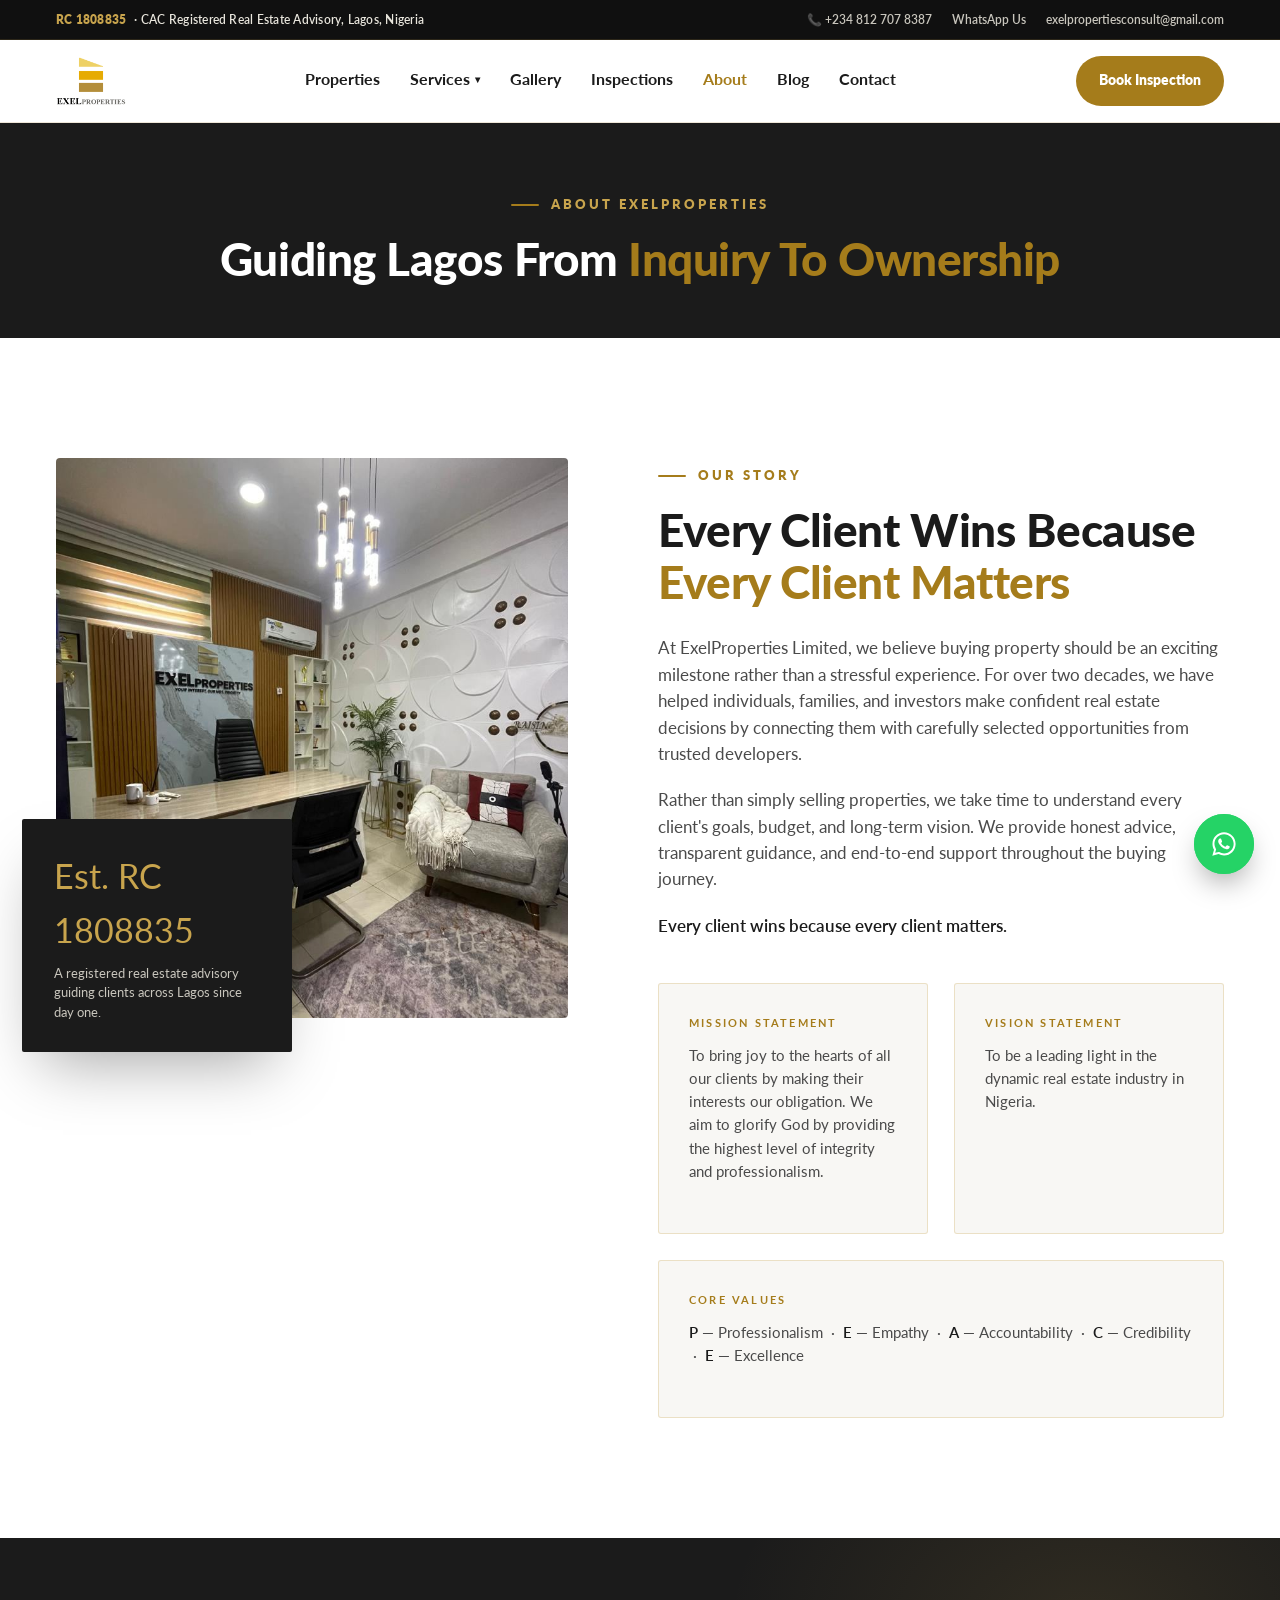
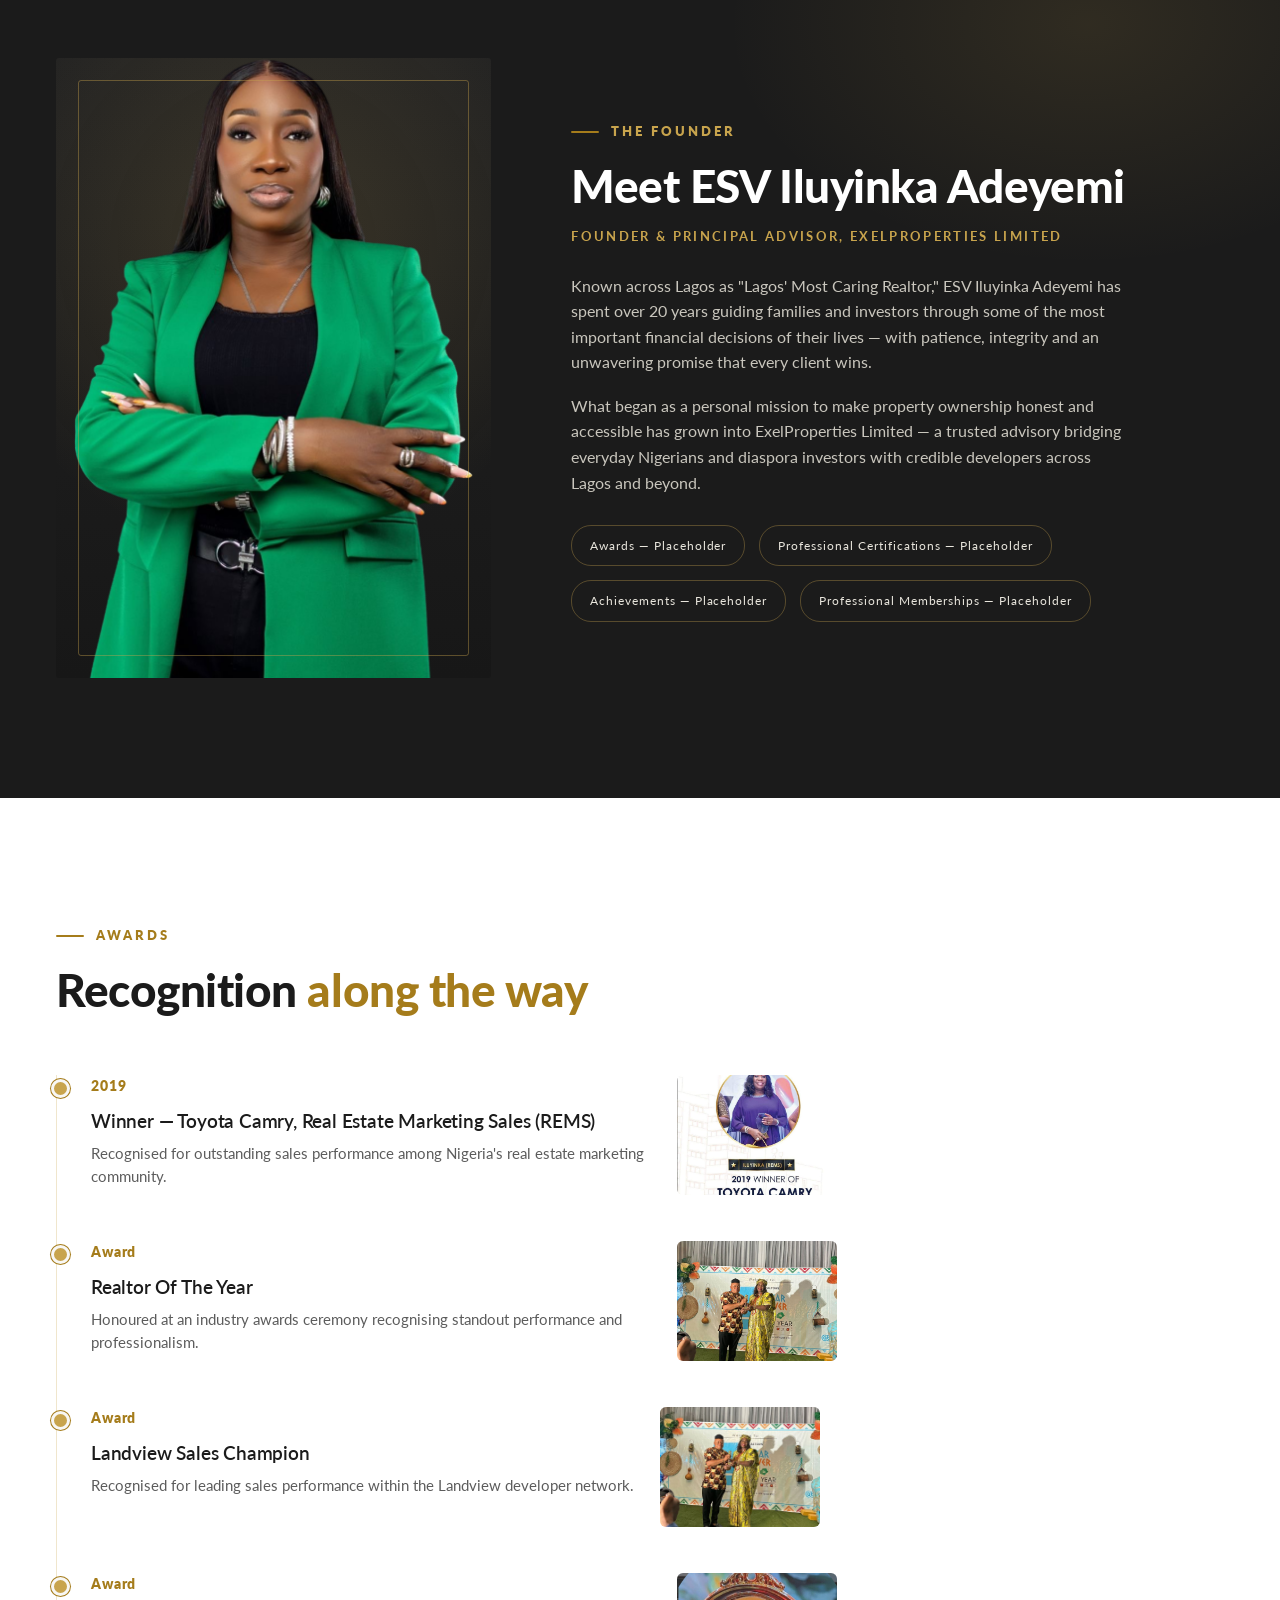
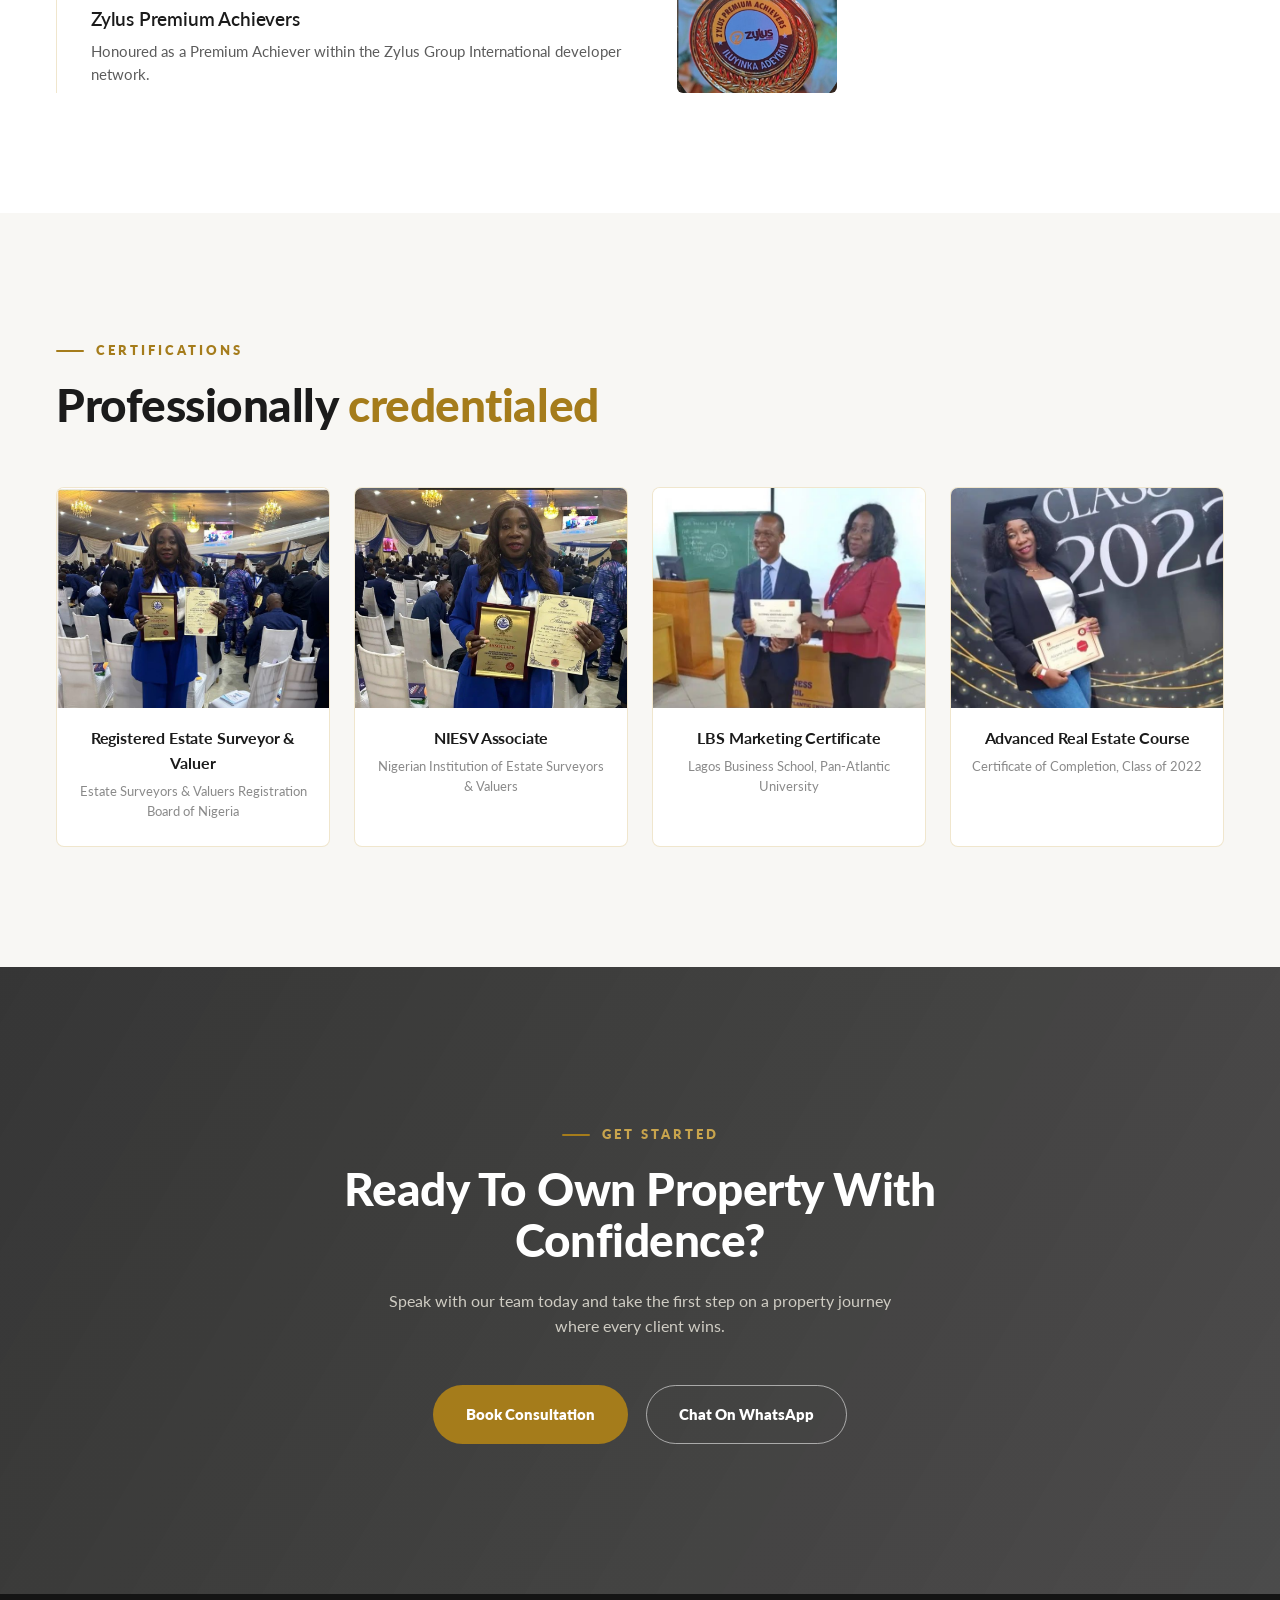
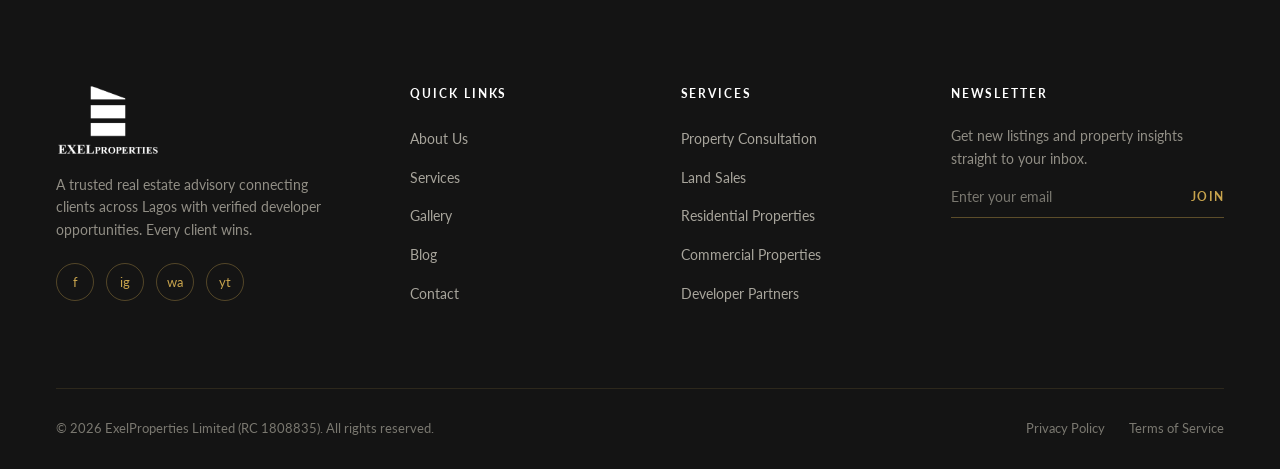
<file: about.html>
<!DOCTYPE html>
<html lang="en">
<head>
<meta charset="UTF-8">
<meta name="viewport" content="width=device-width, initial-scale=1.0">
<title>About Us | ExelProperties Limited</title>
<meta name="description" content="Meet ExelProperties Limited — Lagos' Most Caring Realtor. Our story, our founder, our awards and certifications.">
<link rel="icon" type="image/png" href="assets/favicon-square.png">
<link rel="preconnect" href="https://fonts.googleapis.com">
<link rel="preconnect" href="https://fonts.gstatic.com" crossorigin>
<link href="https://fonts.googleapis.com/css2?family=Lato:ital,wght@0,100;0,300;0,400;0,700;0,800;0,900;1,300&display=swap" rel="stylesheet">
<link rel="stylesheet" href="assets/styles.css">
<style>
.page-hero{background:var(--charcoal); padding:64px 0 54px; text-align:center;}
.page-hero .eyebrow{justify-content:center; color:var(--gold);}
.page-hero h1{color:#fff;}
</style>
</head>
<body>

<!-- ============ TOPBAR ============ -->
<div class="topbar">
  <div class="wrap topbar-inner">
    <div class="topbar-left"><span class="rc-badge">RC 1808835</span> <span class="long">· CAC Registered Real Estate Advisory, Lagos, Nigeria</span></div>
    <div class="topbar-right">
      <a href="tel:+2348127078387">📞 +234 812 707 8387</a>
      <a href="https://wa.me/2349025315384" target="_blank" rel="noopener">WhatsApp Us</a>
      <a href="mailto:exelpropertiesconsult@gmail.com">exelpropertiesconsult@gmail.com</a>
    </div>
  </div>
</div>

<!-- ============ NAV ============ -->
<header id="siteHeader">
  <div class="wrap">
    <nav>
      <a href="index.html" class="logo"><img class="logo-img" src="assets/logo-trim.png" alt="ExelProperties Limited"></a>
      <ul class="nav-links">
        <li><a href="index.html#properties">Properties</a></li>
        <li class="nav-item">
          <a href="index.html#services">Services <span class="chev">▾</span></a>
          <div class="dropdown">
            <a href="index.html#services">Property Consultation</a>
            <a href="index.html#services">Land Sales</a>
            <a href="index.html#services">Residential Properties</a>
            <a href="index.html#services">Commercial Properties</a>
            <a href="index.html#services">Property Investment</a>
            <a href="index.html#services">Documentation Assistance</a>
          </div>
        </li>
        <li><a href="index.html#gallery">Gallery</a></li>
        <li><a href="contact.html#book">Inspections</a></li>
        <li><a href="about.html" style="color:var(--gold-dark);">About</a></li>
        <li><a href="index.html#blog">Blog</a></li>
        <li><a href="contact.html">Contact</a></li>
      </ul>
      <div class="nav-cta">
        <a href="contact.html#book" class="btn btn-gold">Book Inspection</a>
        <button class="burger" id="burgerBtn" aria-label="Open menu"><span></span><span></span><span></span></button>
      </div>
    </nav>
  </div>
</header>

<div class="drawer" id="drawer">
  <button class="drawer-close" id="drawerClose" aria-label="Close menu">&times;</button>
  <a href="index.html#properties">Properties</a>
  <a href="index.html#services">Services</a>
  <a href="index.html#gallery">Gallery</a>
  <a href="contact.html#book">Inspections</a>
  <a href="about.html">About</a>
  <a href="index.html#blog">Blog</a>
  <a href="contact.html">Contact</a>
</div>

<!-- ============ PAGE HERO ============ -->
<section class="page-hero">
  <div class="wrap">
    <div class="eyebrow">About ExelProperties</div>
    <h1 class="h-section">Guiding Lagos From <span class="gold-word">Inquiry To Ownership</span></h1>
  </div>
</section>

<!-- ============ ABOUT ============ -->
<section class="about pad" id="about">
  <div class="wrap">
    <div class="about-grid">
      <div class="about-media reveal">
        <img src="assets/office/office-1.jpg" alt="Inside the ExelProperties office">
        <div class="float-card">
          <div class="num">Est. RC 1808835</div>
          <p>A registered real estate advisory guiding clients across Lagos since day one.</p>
        </div>
      </div>
      <div class="about-copy reveal">
        <div class="eyebrow">Our Story</div>
        <h2 class="h-section" style="margin-bottom:28px;">Every Client Wins Because<br><span class="gold-word">Every Client Matters</span></h2>
        <p>At ExelProperties Limited, we believe buying property should be an exciting milestone rather than a stressful experience. For over two decades, we have helped individuals, families, and investors make confident real estate decisions by connecting them with carefully selected opportunities from trusted developers.</p>
        <p>Rather than simply selling properties, we take time to understand every client's goals, budget, and long-term vision. We provide honest advice, transparent guidance, and end-to-end support throughout the buying journey.</p>
        <p><strong>Every client wins because every client matters.</strong></p>
        <div class="mv-grid">
          <div class="mv-card"><h4>Mission Statement</h4><p>To bring joy to the hearts of all our clients by making their interests our obligation. We aim to glorify God by providing the highest level of integrity and professionalism.</p></div>
          <div class="mv-card"><h4>Vision Statement</h4><p>To be a leading light in the dynamic real estate industry in Nigeria.</p></div>
          <div class="mv-card" style="grid-column:1/3;">
            <h4>Core Values</h4>
            <p><strong>P</strong> — Professionalism &nbsp;·&nbsp; <strong>E</strong> — Empathy &nbsp;·&nbsp; <strong>A</strong> — Accountability &nbsp;·&nbsp; <strong>C</strong> — Credibility &nbsp;·&nbsp; <strong>E</strong> — Excellence</p>
          </div>
        </div>
      </div>
    </div>
  </div>
</section>

<!-- ============ FOUNDER ============ -->
<section class="founder pad" id="founder">
  <div class="wrap">
    <div class="founder-grid">
      <div class="founder-media reveal">
        <img src="assets/founder-trim.png" alt="Portrait of ESV Iluyinka Adeyemi, Founder of ExelProperties">
        <div class="ring"></div>
      </div>
      <div class="reveal">
        <div class="eyebrow" style="color:var(--gold);">The Founder</div>
        <h2 class="h-section">Meet ESV Iluyinka Adeyemi</h2>
        <div class="role">Founder &amp; Principal Advisor, ExelProperties Limited</div>
        <p>Known across Lagos as "Lagos' Most Caring Realtor," ESV Iluyinka Adeyemi has spent over 20 years guiding families and investors through some of the most important financial decisions of their lives — with patience, integrity and an unwavering promise that every client wins.</p>
        <p>What began as a personal mission to make property ownership honest and accessible has grown into ExelProperties Limited — a trusted advisory bridging everyday Nigerians and diaspora investors with credible developers across Lagos and beyond.</p>
        <div class="founder-badges">
          <span class="badge">Awards — Placeholder</span>
          <span class="badge">Professional Certifications — Placeholder</span>
          <span class="badge">Achievements — Placeholder</span>
          <span class="badge">Professional Memberships — Placeholder</span>
        </div>
      </div>
    </div>
  </div>
</section>

<!-- ============ AWARDS ============ -->
<section class="awards pad" id="awards">
  <div class="wrap">
    <div class="eyebrow reveal">Awards</div>
    <h2 class="h-section reveal">Recognition <span class="gold-word">along the way</span></h2>
    <div class="aw-line reveal">
      <div class="aw-item">
        <div><div class="ay">2019</div><h4>Winner — Toyota Camry, Real Estate Marketing Sales (REMS)</h4><p>Recognised for outstanding sales performance among Nigeria's real estate marketing community.</p></div>
        <div class="aw-thumb"><img src="assets/awards/award-toyota-camry.jpg" alt="2019 Winner of Toyota Camry award"></div>
      </div>
      <div class="aw-item">
        <div><div class="ay">Award</div><h4>Realtor Of The Year</h4><p>Honoured at an industry awards ceremony recognising standout performance and professionalism.</p></div>
        <div class="aw-thumb"><img src="assets/awards/award-realtor-of-year.jpg" alt="Realtor of the Year award ceremony"></div>
      </div>
      <div class="aw-item">
        <div><div class="ay">Award</div><h4>Landview Sales Champion</h4><p>Recognised for leading sales performance within the Landview developer network.</p></div>
        <div class="aw-thumb"><img src="assets/awards/award-landview-champion.jpg" alt="Landview Sales Champion award"></div>
      </div>
      <div class="aw-item">
        <div><div class="ay">Award</div><h4>Zylus Premium Achievers</h4><p>Honoured as a Premium Achiever within the Zylus Group International developer network.</p></div>
        <div class="aw-thumb"><img src="assets/awards/zylus-medal.jpg" alt="Zylus Premium Achievers medal"></div>
      </div>
    </div>
  </div>
</section>

<!-- ============ CERTIFICATIONS ============ -->
<section class="certs pad" id="certs">
  <div class="wrap">
    <div class="eyebrow reveal">Certifications</div>
    <h2 class="h-section reveal">Professionally <span class="gold-word">credentialed</span></h2>
    <div class="cert-grid reveal">
      <div class="cert-card cert-photo"><img src="assets/certs/niesv-certificate-full.jpg" alt="Estate Surveyors and Valuers Registration Board of Nigeria certificate"><h4>Registered Estate Surveyor &amp; Valuer</h4><p>Estate Surveyors &amp; Valuers Registration Board of Nigeria</p></div>
      <div class="cert-card cert-photo"><img src="assets/certs/niesv-associate.jpg" alt="NIESV Associate certificate and plaque"><h4>NIESV Associate</h4><p>Nigerian Institution of Estate Surveyors &amp; Valuers</p></div>
      <div class="cert-card cert-photo"><img src="assets/certs/lbs-marketing-cert.jpg" alt="LBS Marketing Certificate"><h4>LBS Marketing Certificate</h4><p>Lagos Business School, Pan-Atlantic University</p></div>
      <div class="cert-card cert-photo"><img src="assets/certs/advanced-re-course-cert.jpg" alt="Advanced Real Estate Course Certificate 2022"><h4>Advanced Real Estate Course</h4><p>Certificate of Completion, Class of 2022</p></div>
    </div>
  </div>
</section>

<!-- ============ FINAL CTA ============ -->
<section class="finalcta">
  <div class="wrap">
    <div class="eyebrow">Get Started</div>
    <h2 class="h-section">Ready To Own Property With Confidence?</h2>
    <p>Speak with our team today and take the first step on a property journey where every client wins.</p>
    <div class="cta-actions">
      <a href="contact.html#book" class="btn btn-gold">Book Consultation</a>
      <a href="https://wa.me/2349025315384" target="_blank" rel="noopener" class="btn btn-outline">Chat On WhatsApp</a>
    </div>
  </div>
</section>

<!-- ============ FOOTER ============ -->
<footer>
  <div class="wrap">
    <div class="f-top">
      <div class="f-brand">
        <div class="logo" style="margin-bottom:18px;"><img class="logo-img" src="assets/logo-white-trim.png" alt="ExelProperties Limited" style="height:72px;"></div>
        <p>A trusted real estate advisory connecting clients across Lagos with verified developer opportunities. Every client wins.</p>
        <div class="f-social">
          <a href="#" aria-label="Facebook">f</a>
          <a href="#" aria-label="Instagram">ig</a>
          <a href="https://wa.me/2349025315384" aria-label="WhatsApp">wa</a>
          <a href="https://www.youtube.com/@askrealtoriluyinka" aria-label="YouTube">yt</a>
        </div>
      </div>
      <div>
        <h5>Quick Links</h5>
        <ul>
          <li><a href="about.html">About Us</a></li>
          <li><a href="index.html#services">Services</a></li>
          <li><a href="index.html#gallery">Gallery</a></li>
          <li><a href="index.html#blog">Blog</a></li>
          <li><a href="contact.html">Contact</a></li>
        </ul>
      </div>
      <div>
        <h5>Services</h5>
        <ul>
          <li><a href="index.html#services">Property Consultation</a></li>
          <li><a href="index.html#services">Land Sales</a></li>
          <li><a href="index.html#services">Residential Properties</a></li>
          <li><a href="index.html#services">Commercial Properties</a></li>
          <li><a href="index.html#partners">Developer Partners</a></li>
        </ul>
      </div>
      <div class="f-news">
        <h5>Newsletter</h5>
        <p>Get new listings and property insights straight to your inbox.</p>
        <form class="news-form" onsubmit="event.preventDefault(); this.querySelector('input').value='Subscribed ✓';">
          <input type="email" placeholder="Enter your email" required>
          <button type="submit">Join</button>
        </form>
      </div>
    </div>
    <div class="f-bottom">
      <div>© 2026 ExelProperties Limited (RC 1808835). All rights reserved.</div>
      <div class="legal"><a href="#">Privacy Policy</a><a href="#">Terms of Service</a></div>
    </div>
  </div>
</footer>

<a href="https://wa.me/2349025315384" target="_blank" rel="noopener" class="wa-fab" aria-label="Chat on WhatsApp">
  <svg width="28" height="28" viewBox="0 0 24 24" fill="currentColor"><path d="M12.04 2C6.58 2 2.13 6.45 2.13 11.91c0 1.75.46 3.45 1.32 4.95L2 22l5.29-1.39a9.9 9.9 0 0 0 4.75 1.21h.01c5.46 0 9.9-4.45 9.9-9.91C21.96 6.45 17.5 2 12.04 2zm0 18.1a8.2 8.2 0 0 1-4.18-1.15l-.3-.18-3.14.82.84-3.06-.19-.31a8.2 8.2 0 0 1-1.26-4.4c0-4.55 3.7-8.24 8.24-8.24 4.55 0 8.24 3.7 8.24 8.24 0 4.55-3.7 8.28-8.25 8.28zm4.52-6.17c-.25-.12-1.47-.72-1.7-.81-.23-.08-.39-.12-.56.13-.16.24-.64.8-.79.97-.14.16-.29.18-.54.06-.25-.12-1.04-.38-1.99-1.22-.73-.65-1.23-1.46-1.37-1.7-.14-.25-.02-.38.11-.5.11-.11.25-.29.37-.43.12-.15.16-.25.24-.41.08-.16.04-.31-.02-.43-.06-.12-.56-1.34-.76-1.84-.2-.48-.41-.42-.56-.42-.14-.01-.31-.01-.47-.01-.16 0-.43.06-.65.31-.23.24-.85.83-.85 2.03s.87 2.35.99 2.51c.12.16 1.7 2.6 4.13 3.64.58.25 1.03.4 1.38.51.58.18 1.11.16 1.53.1.47-.07 1.47-.6 1.67-1.18.21-.58.21-1.07.14-1.18-.06-.11-.22-.17-.47-.29z"/></svg>
</a>

<script>
// Mobile drawer
const drawer = document.getElementById('drawer');
document.getElementById('burgerBtn').addEventListener('click', () => drawer.classList.add('open'));
document.getElementById('drawerClose').addEventListener('click', () => drawer.classList.remove('open'));
drawer.querySelectorAll('a').forEach(a => a.addEventListener('click', () => drawer.classList.remove('open')));

// Reveal on scroll
const revealEls = document.querySelectorAll('.reveal');
const io = new IntersectionObserver((entries) => {
  entries.forEach(e => { if(e.isIntersecting){ e.target.classList.add('in'); io.unobserve(e.target); } });
}, {threshold:.15});
revealEls.forEach(el => io.observe(el));
</script>
</body>
</html>
</file>
<file: assets/styles.css>
/* ============ TOKENS ============ */
:root{
  --gold:#C8A44D;
  --gold-dark:#A57C1B;
  --charcoal:#1B1B1B;
  --ash:#2A2A2A;
  --white:#FFFFFF;
  --cream:#F8F7F4;
  --gold-10: rgba(200,164,77,.10);
  --gold-25: rgba(200,164,77,.25);
  --gold-45: rgba(200,164,77,.45);
  --line: rgba(200,164,77,.28);
  --ease: cubic-bezier(.22,.68,.14,1);
  --maxw: 1280px;
}
*{box-sizing:border-box; margin:0; padding:0;}
html{scroll-behavior:smooth;}
body{
  font-family:'Lato', sans-serif;
  background:var(--cream);
  color:var(--charcoal);
  line-height:1.6;
  overflow-x:hidden;
  -webkit-font-smoothing:antialiased;
}
@media (prefers-reduced-motion: reduce){
  *{animation-duration:.01ms !important; animation-iteration-count:1 !important; transition-duration:.01ms !important; scroll-behavior:auto !important;}
}
img{max-width:100%; display:block;}
a{color:inherit; text-decoration:none;}
button{font-family:inherit; cursor:pointer;}
:focus-visible{outline:2px solid var(--gold); outline-offset:3px;}
.wrap{max-width:var(--maxw); margin:0 auto; padding:0 56px;}
@media (max-width:720px){.wrap{padding:0 26px;}}

.eyebrow{
  display:inline-flex; align-items:center; gap:12px;
  font-size:12.5px; letter-spacing:.24em; text-transform:uppercase;
  color:var(--gold-dark); font-weight:800; margin-bottom:18px;
}
.eyebrow::before{content:''; width:28px; height:2px; background:var(--gold-dark); border-radius:2px;}

h1,h2,h3,h4{font-family:'Lato',sans-serif; font-weight:800; letter-spacing:-.01em; color:var(--charcoal);}
.h-display{font-size:clamp(38px,6vw,72px); font-weight:900; line-height:1.05; letter-spacing:-.02em;}
.h-section{font-size:clamp(28px,3.6vw,46px); font-weight:900; line-height:1.12;}
.h-sub{font-size:clamp(20px,2.2vw,26px); font-weight:700;}
.lede{font-size:17px; font-weight:400; color:#4a4a4a; max-width:640px;}
.gold-word{color:var(--gold-dark); font-weight:900; font-style:normal;}

.btn{
  display:inline-flex; align-items:center; gap:10px;
  padding:17px 32px; font-size:14.5px; letter-spacing:0; text-transform:none; font-weight:800;
  border-radius:50px; transition:all .35s var(--ease); border:1px solid transparent; white-space:nowrap;
}
.btn-gold{background:var(--gold-dark); color:#fff;}
.btn-gold:hover{transform:translateY(-2px); box-shadow:0 16px 34px -12px rgba(165,124,27,.55); background:#8f6a17;}
.btn-outline{border-color:rgba(255,255,255,.55); color:var(--white);}
.btn-outline:hover{background:rgba(255,255,255,.12); border-color:#fff;}
.btn-outline-dark{border-color:rgba(27,27,27,.28); color:var(--charcoal);}
.btn-outline-dark:hover{background:var(--charcoal); color:var(--white); border-color:var(--charcoal);}
.btn-ghost{color:var(--gold-dark); letter-spacing:0; font-size:13.5px; font-weight:800; text-transform:none; display:inline-flex; align-items:center; gap:8px;}
.btn-ghost .ar{transition:transform .4s var(--ease);}
.btn-ghost:hover .ar{transform:translateX(6px);}

section{position:relative;}
.pad{padding:120px 0;}
@media (max-width:720px){.pad{padding:76px 0;}}

/* ============ TOPBAR ============ */
.topbar{background:#101010; color:#c9c6bd; font-size:12px; padding:10px 0; border-bottom:1px solid rgba(200,164,77,.16);}
.topbar-inner{display:flex; justify-content:space-between; align-items:center; gap:18px; flex-wrap:wrap;}
.topbar-left{display:flex; align-items:center; gap:8px; font-weight:600; letter-spacing:.02em; color:#e9e6dd;}
.topbar-left .rc-badge{color:var(--gold); font-weight:800;}
.topbar-right{display:flex; gap:20px; flex-wrap:wrap;}
.topbar-right a{display:inline-flex; align-items:center; gap:7px; color:#c9c6bd; font-weight:600; transition:color .3s;}
.topbar-right a:hover{color:var(--gold);}
@media (max-width:860px){.topbar-left span.long{display:none;}}
@media (max-width:640px){.topbar{display:none;}}

/* ============ NAV ============ */
header{
  position:sticky; top:0; z-index:1000; background:var(--white);
  padding:16px 0; border-bottom:1px solid #eee6d8; box-shadow:0 4px 24px -20px rgba(0,0,0,.15);
}
nav{display:flex; align-items:center; justify-content:space-between;}
.logo{display:flex; align-items:center; gap:14px; font-size:19px; letter-spacing:.02em; color:var(--charcoal); font-weight:800;}
.logo img.logo-img{height:48px; width:auto; display:block;}
.logo small{display:block; font-size:9.5px; letter-spacing:.24em; color:#8a8a8a; font-weight:700; margin-top:4px;}
.nav-links{display:flex; align-items:center; gap:30px; list-style:none;}
.nav-links a{font-size:15.5px; color:var(--charcoal); font-weight:700; position:relative; padding-bottom:4px; display:flex; align-items:center; gap:5px;}
.nav-links a:hover{color:var(--gold-dark);}
.nav-item{position:relative;}
.nav-item .chev{font-size:10px; transition:transform .3s;}
.nav-item:hover .chev{transform:rotate(180deg);}
.dropdown{position:absolute; top:100%; left:0; margin-top:14px; background:#fff; border:1px solid #eee6d8; border-radius:10px; box-shadow:0 24px 48px -20px rgba(27,27,27,.25); padding:10px; min-width:240px; opacity:0; visibility:hidden; transform:translateY(8px); transition:all .3s var(--ease);}
.nav-item:hover .dropdown{opacity:1; visibility:visible; transform:translateY(0);}
.dropdown a{display:block; padding:11px 14px; font-size:14px; font-weight:600; color:var(--charcoal); border-radius:6px; text-transform:none; letter-spacing:0;}
.dropdown a:hover{background:var(--cream); color:var(--gold-dark);}
.nav-cta{display:flex; align-items:center; gap:14px;}
.nav-cta .btn{padding:13px 22px; font-size:13.5px;}
.nav-call{display:flex; align-items:center; gap:8px; color:var(--charcoal); font-size:13px; font-weight:700;}
.nav-call .ic{width:34px; height:34px; border:1px solid var(--line); border-radius:50%; display:flex; align-items:center; justify-content:center; color:var(--gold-dark); font-size:14px; flex-shrink:0;}
.burger{display:none; flex-direction:column; gap:5px; background:none; border:0;}
.burger span{width:24px; height:1px; background:var(--charcoal);}
@media (max-width:980px){
  .nav-links{display:none;}
  .nav-cta .btn-outline, .nav-call span:not(.ic){display:none;}
  .burger{display:flex;}
}

/* Mobile drawer */
.drawer{position:fixed; inset:0; background:var(--charcoal); z-index:1200; display:flex; flex-direction:column;
  padding:100px 36px 40px; transform:translateX(100%); transition:transform .5s var(--ease); }
.drawer.open{transform:translateX(0);}
.drawer a{font-size:22px; color:#fff; padding:16px 0; border-bottom:1px solid rgba(255,255,255,.08); font-weight:400;}
.drawer-close{position:absolute; top:30px; right:30px; background:none; border:0; color:#fff; font-size:28px;}

/* ============ HERO ============ */
.hero{
  min-height:92svh; display:flex; align-items:flex-end;
  background:
    linear-gradient(180deg, rgba(15,15,15,.6) 0%, rgba(15,15,15,.68) 40%, rgba(10,10,10,.96) 100%),
    url('https://images.unsplash.com/photo-1613977257363-707ba9348227?q=80&w=2400&auto=format&fit=crop') center/cover;
  color:#fff; padding-bottom:0;
}
.hero-inner{width:100%; padding-top:70px; padding-bottom:64px;}
.trust-strip{background:#101010; border-top:1px solid rgba(200,164,77,.14); border-bottom:1px solid rgba(200,164,77,.14); padding:16px 0;}
.trust-strip .wrap{display:flex; flex-wrap:wrap; gap:24px 40px; justify-content:center;}
.trust-strip .ts-item{display:flex; align-items:center; gap:9px; color:#d9d6cc; font-size:12.5px; letter-spacing:.04em; font-weight:600;}
.trust-strip .ts-item .ck{color:var(--gold); font-weight:900;}
.hero-tag{display:flex; align-items:center; gap:14px; margin-bottom:28px; opacity:.92;}
.hero-tag img{width:52px; height:52px; border-radius:50%; object-fit:cover; border:1px solid var(--gold);}
.hero-tag .t1{font-size:11px; letter-spacing:.22em; text-transform:uppercase; color:var(--gold);}
.hero-tag .t2{font-size:14px; font-weight:400; color:#e9e6dd;}
.hero h1{color:#fff; max-width:1000px;}
.hero h1 em{font-style:normal; color:var(--gold); font-weight:900;}
.hero .lede{color:#d9d6cc; margin-top:26px; max-width:680px; font-size:18px;}
@media (max-width:640px){.hero .lede{font-size:15px; line-height:1.6;}}
.hero-actions{display:flex; flex-wrap:wrap; gap:16px; margin-top:44px;}
.hero-actions .btn-text{display:inline-flex; align-items:center; gap:10px; color:#f1efe9; font-size:13px; letter-spacing:.1em; text-transform:uppercase; font-weight:700;}
.play-dot{width:38px; height:38px; border-radius:50%; border:1px solid rgba(255,255,255,.55); display:flex; align-items:center; justify-content:center;}
.play-dot::before{content:''; border-left:7px solid #fff; border-top:5px solid transparent; border-bottom:5px solid transparent; margin-left:2px;}

.stat-strip{background:var(--charcoal); border-top:1px solid rgba(200,164,77,.18);}
.stat-grid{display:grid; grid-template-columns:repeat(4,1fr); }
.stat{padding:44px 30px; text-align:center; border-left:1px solid rgba(255,255,255,.08);}
.stat:first-child{border-left:none;}
.stat .num{font-size:clamp(30px,3.4vw,46px); font-weight:400; color:var(--gold); font-variant-numeric:tabular-nums;}
.stat .lbl{font-size:11.5px; letter-spacing:.2em; text-transform:uppercase; color:#c9c6bd; margin-top:8px;}
@media (max-width:720px){.stat-grid{grid-template-columns:repeat(2,1fr);} .stat:nth-child(3){border-left:none;}}

/* ============ HOW IT WORKS ============ */
.howworks{background:var(--cream);}
.hw-grid{display:grid; grid-template-columns:repeat(4,1fr); gap:26px; margin-top:50px;}
.hw-card{background:#fff; border-radius:12px; overflow:hidden; box-shadow:0 20px 44px -30px rgba(27,27,27,.2); transition:transform .35s var(--ease), box-shadow .35s;}
.hw-card:hover{transform:translateY(-6px); box-shadow:0 28px 54px -28px rgba(27,27,27,.3);}
.hw-media{position:relative; height:180px; overflow:hidden;}
.hw-media img{width:100%; height:100%; object-fit:cover;}
.hw-num{position:absolute; top:14px; left:14px; width:34px; height:34px; border-radius:50%; background:var(--gold-dark); color:#fff; font-weight:900; font-size:15px; display:flex; align-items:center; justify-content:center; z-index:2; box-shadow:0 6px 14px -4px rgba(0,0,0,.35);}
.hw-card h4{font-size:18px; font-weight:800; margin:20px 22px 8px;}
.hw-card p{font-size:14px; color:#5c5c5c; font-weight:400; margin:0 22px 22px; line-height:1.55;}
@media (max-width:940px){.hw-grid{grid-template-columns:1fr 1fr;}}
@media (max-width:560px){.hw-grid{grid-template-columns:1fr;}}


/* ============ ABOUT ============ */
.about{background:var(--white);}
.about-grid{display:grid; grid-template-columns:.95fr 1.05fr; gap:90px; align-items:start;}
.about-media{position:relative;}
.about-media img{width:100%; border-radius:4px; height:560px; object-fit:cover;}
.about-media .float-card{
  position:absolute; bottom:-34px; left:-34px; background:var(--charcoal); color:#fff;
  padding:30px 32px; max-width:270px; border-radius:2px; box-shadow:0 30px 60px -20px rgba(0,0,0,.35);
}
.about-media .float-card .num{color:var(--gold); font-size:34px; font-weight:400;}
.about-media .float-card p{font-size:13px; color:#c9c6bd; margin-top:6px; line-height:1.5;}
.about-copy p{color:#4a4a4a; font-size:16.5px; margin-bottom:20px; font-weight:400;}
.about-copy p strong{color:var(--charcoal); font-weight:600;}
.mv-grid{display:grid; grid-template-columns:1fr 1fr; gap:26px; margin-top:44px;}
.mv-card{padding:30px; border:1px solid var(--line); border-radius:3px; background:var(--cream);}
.mv-card h4{font-size:11px; letter-spacing:.2em; text-transform:uppercase; color:var(--gold-dark); font-weight:700; margin-bottom:12px;}
.mv-card p{font-size:14.5px; color:#4a4a4a; font-weight:400;}
@media (max-width:940px){.about-grid{grid-template-columns:1fr; gap:60px;} .about-media .float-card{position:static; margin-top:-1px; max-width:none;} .mv-grid{grid-template-columns:1fr;}}

/* ============ FOUNDER ============ */
.founder{background:var(--charcoal); color:#fff; position:relative; overflow:hidden;}
.founder::before{content:''; position:absolute; inset:0; background:
  radial-gradient(600px 400px at 85% 10%, rgba(200,164,77,.12), transparent 60%);}
.founder-grid{display:grid; grid-template-columns:.8fr 1.2fr; gap:80px; align-items:center; position:relative;}
.founder-media{position:relative; border-radius:3px; overflow:hidden;
  background:
    radial-gradient(480px 480px at 50% 30%, rgba(200,164,77,.16), transparent 65%),
    linear-gradient(180deg, #232323, #171717);
}
.founder-media img{width:100%; height:620px; object-fit:contain; object-position:bottom center; display:block; position:relative; z-index:1;}
.founder-media .ring{position:absolute; inset:22px; border:1px solid rgba(200,164,77,.4); border-radius:3px; pointer-events:none; z-index:2;}
.founder h2{color:#fff;}
.founder .role{color:var(--gold); font-size:13px; letter-spacing:.18em; text-transform:uppercase; margin:14px 0 26px; font-weight:700;}
.founder p{color:#c9c6bd; font-size:16px; font-weight:400; margin-bottom:18px; max-width:560px;}
.founder-badges{display:flex; flex-wrap:wrap; gap:14px; margin-top:30px;}
.badge{border:1px solid rgba(200,164,77,.35); padding:10px 18px; border-radius:20px; font-size:12px; letter-spacing:.08em; color:#e9e6dd;}
@media (max-width:940px){.founder-grid{grid-template-columns:1fr; gap:44px;} .founder-media img{height:440px;}}

.timeline{margin-top:64px;}
.tl-row{display:flex; gap:30px; padding:26px 0; border-top:1px solid rgba(200,164,77,.2);}
.tl-row:last-child{border-bottom:1px solid rgba(200,164,77,.2);}
.tl-year{width:110px; flex-shrink:0; color:var(--gold); font-size:20px; font-weight:400;}
.tl-body h5{font-size:16px; font-weight:600; margin-bottom:6px; color:#fff;}
.tl-body p{font-size:14.5px; color:#b8b5ab; font-weight:400; max-width:520px; margin:0;}
@media (max-width:600px){.tl-row{flex-direction:column; gap:8px;}}

/* ============ SERVICES ============ */
.services{background:var(--cream);}
.section-head{display:flex; justify-content:space-between; align-items:flex-end; gap:40px; margin-bottom:60px;}
.svc-grid{display:grid; grid-template-columns:repeat(4,1fr); gap:24px;}
.svc-card2{background:#fff; border-radius:12px; overflow:hidden; box-shadow:0 20px 44px -30px rgba(27,27,27,.2); transition:transform .35s var(--ease), box-shadow .35s;}
.svc-card2:hover{transform:translateY(-6px); box-shadow:0 28px 54px -28px rgba(27,27,27,.3);}
.svc-media{position:relative; height:160px; overflow:hidden;}
.svc-media img{width:100%; height:100%; object-fit:cover; transition:transform .8s var(--ease);}
.svc-card2:hover .svc-media img{transform:scale(1.08);}
.svc-num{position:absolute; top:14px; left:14px; width:32px; height:32px; border-radius:50%; background:var(--gold-dark); color:#fff; font-weight:900; font-size:14px; display:flex; align-items:center; justify-content:center; z-index:2; box-shadow:0 6px 14px -4px rgba(0,0,0,.35);}
.svc-card2 h4{font-size:16.5px; font-weight:800; margin:18px 18px 6px;}
.svc-card2 p{font-size:13.5px; color:#5c5c5c; font-weight:400; margin:0 18px 20px; line-height:1.5;}
@media (max-width:1180px){.svc-grid{grid-template-columns:repeat(2,1fr);}}
@media (max-width:560px){.svc-grid{grid-template-columns:1fr;}}

/* ============ PARTNERS ============ */
.partners{background:var(--cream); overflow:hidden;}
.partner-track-wrap{overflow-x:auto; -webkit-overflow-scrolling:touch; scrollbar-width:none; -ms-overflow-style:none; margin-top:50px; -webkit-mask-image:linear-gradient(90deg,transparent,#000 4%,#000 96%,transparent); mask-image:linear-gradient(90deg,transparent,#000 4%,#000 96%,transparent); cursor:grab;}
.partner-track-wrap:active{cursor:grabbing;}
.partner-track-wrap::-webkit-scrollbar{display:none;}
.partner-track{display:flex; gap:18px; width:max-content; padding:4px 4px 14px;}
.partner-item{width:200px; height:130px; flex:0 0 auto; background:#fff; border:1px solid var(--line); border-radius:10px; display:flex; align-items:center; justify-content:center; padding:20px; transition:box-shadow .35s, transform .35s;}
.partner-item:hover{box-shadow:0 20px 38px -22px rgba(27,27,27,.3); transform:translateY(-3px);}
.partner-item img{max-width:100%; max-height:100%; object-fit:contain; filter:grayscale(.55); opacity:.85; transition:all .4s;}
.partner-item:hover img{filter:grayscale(0); opacity:1;}
@media (max-width:640px){.partner-item{width:150px; height:100px; padding:14px;}}

/* ============ PROPERTIES ============ */
.properties{background:var(--cream);}
.prop-grid{display:grid; grid-template-columns:repeat(3,1fr); gap:34px;}
.prop-card{background:#fff; border-radius:3px; overflow:hidden; box-shadow:0 20px 50px -30px rgba(27,27,27,.25); transition:transform .5s var(--ease), box-shadow .5s;}
.prop-card:hover{transform:translateY(-8px); box-shadow:0 30px 60px -25px rgba(27,27,27,.35);}
.prop-media{position:relative; height:250px; overflow:hidden;}
.prop-media img{width:100%; height:100%; object-fit:cover; transition:transform .8s var(--ease);}
.prop-card:hover .prop-media img{transform:scale(1.06);}
.prop-tag{position:absolute; top:16px; left:16px; background:var(--charcoal); color:var(--gold); font-size:10.5px; letter-spacing:.14em; text-transform:uppercase; padding:8px 14px; border-radius:2px; font-weight:700;}
.prop-body{padding:28px;}
.prop-loc{font-size:12px; letter-spacing:.1em; text-transform:uppercase; color:var(--gold-dark); font-weight:700; margin-bottom:8px;}
.prop-body h3{font-size:21px; font-weight:600; margin-bottom:14px;}
.prop-meta{display:flex; justify-content:space-between; font-size:13px; color:#6b6b6b; border-top:1px solid #eee; padding-top:16px; margin-top:6px;}
.prop-meta div span{display:block; font-size:10.5px; text-transform:uppercase; letter-spacing:.1em; color:#9a9a9a; margin-bottom:4px;}
.prop-meta div b{color:var(--charcoal); font-weight:700; font-size:15px;}
.prop-body .btn-ghost{margin-top:20px;}
.prop-actions{display:flex; gap:10px; margin-top:18px;}
.prop-actions a{flex:1; display:flex; align-items:center; justify-content:center; gap:7px; padding:11px; border-radius:2px; font-size:12px; letter-spacing:.06em; font-weight:700; text-transform:uppercase; border:1px solid var(--line); color:var(--charcoal); transition:all .3s;}
.prop-actions a.wa{background:#25D366; border-color:#25D366; color:#fff;}
.prop-actions a.wa:hover{filter:brightness(1.08);}
.prop-actions a.call:hover{background:var(--charcoal); color:#fff; border-color:var(--charcoal);}
@media (max-width:980px){.prop-grid{grid-template-columns:1fr 1fr;}}
@media (max-width:640px){.prop-grid{grid-template-columns:1fr;}}

/* ============ VIDEO GALLERY ============ */
.video-sec{background:var(--charcoal); color:#fff;}
.video-sec .eyebrow{color:var(--gold);}
.video-sec h2{color:#fff;}
.video-grid{display:grid; grid-template-columns:repeat(3,1fr); gap:22px; margin-top:56px;}
.vcard{position:relative; border-radius:3px; overflow:hidden; cursor:pointer; aspect-ratio:4/3; display:block;}
.vcard img{position:absolute; inset:0; width:100%; height:100%; object-fit:cover; transition:transform .8s var(--ease);}
.vcard::before{content:''; position:absolute; inset:0; background:linear-gradient(180deg,rgba(0,0,0,.05),rgba(0,0,0,.72)); z-index:1;}
.vcard:hover img{transform:scale(1.08);}
.vplay{position:absolute; top:50%; left:50%; transform:translate(-50%,-50%); width:60px; height:60px; border-radius:50%; border:1px solid rgba(255,255,255,.7); display:flex; align-items:center; justify-content:center; z-index:2; transition:all .4s var(--ease); backdrop-filter:blur(4px);}
.vcard:hover .vplay{background:var(--gold); border-color:var(--gold); transform:translate(-50%,-50%) scale(1.1);}
.vplay::before{content:''; border-left:11px solid #fff; border-top:7px solid transparent; border-bottom:7px solid transparent; margin-left:3px;}
.vcard:hover .vplay::before{border-left-color:var(--charcoal);}
.vcaption{position:absolute; bottom:20px; left:20px; right:20px; z-index:2;}
.vcaption .vt{font-size:11px; letter-spacing:.14em; text-transform:uppercase; color:var(--gold);}
.vcaption h4{color:#fff; font-size:19px; font-weight:600; margin-top:6px;}
@media (max-width:940px){.video-grid{grid-template-columns:1fr 1fr;}}
@media (max-width:600px){.video-grid{grid-template-columns:1fr;}}


.modal{position:fixed; inset:0; background:rgba(10,10,10,.94); z-index:2000; display:none; align-items:center; justify-content:center; padding:30px;}
.modal.open{display:flex;}
.modal-box{width:100%; max-width:960px; aspect-ratio:16/9; position:relative; background:#000;}
.modal-box iframe{width:100%; height:100%; border:0;}
.modal-close{position:absolute; top:-46px; right:0; background:none; border:0; color:#fff; font-size:16px; letter-spacing:.14em; text-transform:uppercase; display:flex; align-items:center; gap:10px;}

/* ============ GALLERY ============ */
.gallery{background:var(--white);}
.gal-filters{display:flex; flex-wrap:wrap; gap:10px; margin:44px 0 40px;}
.gal-filters button{padding:10px 20px; border:1px solid var(--line); background:transparent; font-size:12px; letter-spacing:.1em; text-transform:uppercase; font-weight:700; color:#5c5c5c; border-radius:20px; transition:all .35s;}
.gal-filters button.active, .gal-filters button:hover{background:var(--charcoal); color:var(--gold); border-color:var(--charcoal);}
.masonry{columns:4 240px; column-gap:16px;}
.masonry .gitem{break-inside:avoid; margin-bottom:16px; position:relative; overflow:hidden; border-radius:3px;}
.masonry .gitem img{width:100%; display:block; transition:transform .7s var(--ease);}
.masonry .gitem:hover img{transform:scale(1.06);}
.gitem .gtag{position:absolute; bottom:12px; left:12px; background:rgba(27,27,27,.7); backdrop-filter:blur(6px); color:#fff; font-size:10.5px; letter-spacing:.12em; text-transform:uppercase; padding:6px 12px; border-radius:20px;}
@media (max-width:640px){.masonry{columns:2 160px;}}

/* ============ TRUST ============ */
.trust{background:var(--cream);}
.trust-grid{display:grid; grid-template-columns:repeat(3,1fr); gap:2px; background:var(--line); margin-top:56px;}
.trust-card{background:var(--white); padding:44px 36px;}
.trust-card .tn{font-size:13px; color:var(--gold-dark); font-weight:800; letter-spacing:.05em;}
.trust-card h4{font-size:20px; font-weight:600; margin:16px 0 10px;}
.trust-card p{font-size:14.5px; color:#5c5c5c; font-weight:400;}
@media (max-width:900px){.trust-grid{grid-template-columns:1fr 1fr;}}
@media (max-width:560px){.trust-grid{grid-template-columns:1fr;}}

/* ============ AWARDS ============ */
.awards{background:var(--white);}
.aw-line{position:relative; margin-top:60px; padding-left:34px; border-left:1px solid var(--line);}
.aw-item{position:relative; padding-bottom:46px; display:flex; gap:26px; align-items:flex-start;}
.aw-item:last-child{padding-bottom:0;}
.aw-item::before{content:''; position:absolute; left:-40px; top:4px; width:13px; height:13px; border-radius:50%; background:var(--gold); border:3px solid var(--cream); box-shadow:0 0 0 1px var(--gold-dark);}
.aw-item .ay{color:var(--gold-dark); font-weight:800; font-size:14px; letter-spacing:.06em;}
.aw-item h4{font-size:19px; font-weight:600; margin:8px 0 6px;}
.aw-item p{font-size:14.5px; color:#5c5c5c; font-weight:400; max-width:560px;}
.aw-thumb{position:relative; width:160px; height:120px; flex-shrink:0; border-radius:6px; overflow:hidden; order:2;}
.aw-thumb img{width:100%; height:100%; object-fit:cover;}
.aw-thumb a.aw-play{position:absolute; inset:0; background:rgba(15,15,15,.35); display:flex; align-items:center; justify-content:center; color:#fff; font-size:11px; letter-spacing:.06em; text-transform:uppercase; font-weight:700; text-align:center; opacity:0; transition:opacity .3s;}
.aw-thumb:hover a.aw-play{opacity:1;}
@media (max-width:640px){.aw-item{flex-direction:column;} .aw-thumb{order:0; width:100%; height:200px;}}

/* ============ CERTS ============ */
.certs{background:var(--cream);}
.cert-grid{display:grid; grid-template-columns:repeat(4,1fr); gap:24px; margin-top:56px;}
.cert-card{background:var(--white); border:1px solid var(--line); border-radius:8px; padding:36px 26px; text-align:center; transition:transform .4s var(--ease), box-shadow .4s;}
.cert-card:hover{transform:translateY(-6px); box-shadow:0 24px 44px -28px rgba(27,27,27,.3);}
.cert-icon{width:52px; height:52px; margin:0 auto 20px; border:1px solid var(--gold-dark); border-radius:50%; display:flex; align-items:center; justify-content:center; color:var(--gold-dark); font-weight:800; font-size:15px;}
.cert-card h4{font-size:15.5px; font-weight:700; margin-bottom:8px;}
.cert-card p{font-size:12.5px; color:#8a8a8a;}
.cert-card.cert-photo{padding:0 0 24px; overflow:hidden;}
.cert-card.cert-photo img{width:100%; height:220px; object-fit:cover; object-position:top center; margin-bottom:18px;}
.cert-card.cert-photo h4{padding:0 18px; margin-bottom:6px;}
.cert-card.cert-photo p{padding:0 18px;}
@media (max-width:900px){.cert-grid{grid-template-columns:1fr 1fr;}}

/* ============ TESTIMONIALS ============ */
.testi{background:var(--charcoal); color:#fff;}
.testi .eyebrow{color:var(--gold);}
.testi .h-section{color:#fff;}
.testi-grid{display:grid; grid-template-columns:repeat(4,1fr); gap:20px; margin-top:50px;}
.t-card{background:rgba(255,255,255,.06); border:1px solid rgba(200,164,77,.18); border-radius:14px; padding:28px 24px;}
.quote{font-size:15px; font-weight:400; color:#e2dfd6; line-height:1.65;}
.t-who{margin-top:24px; display:flex; align-items:center; gap:12px;}
.t-avatar{width:42px; height:42px; border-radius:50%; background:var(--gold-dark); color:#fff; font-weight:800; font-size:16px; display:flex; align-items:center; justify-content:center; flex-shrink:0;}
.t-who .nm{font-weight:800; font-size:14.5px; color:#fff;}
.t-who .rl{font-size:12px; color:#a8a59c;}
@media (max-width:980px){.testi-grid{grid-template-columns:1fr 1fr;}}
@media (max-width:560px){.testi-grid{grid-template-columns:1fr;}}

/* ============ FAQ ============ */
.faq{background:var(--white);}
.faq-list{max-width:840px; margin:56px auto 0;}
.faq-item{border-bottom:1px solid var(--line);}
.faq-q{width:100%; display:flex; justify-content:space-between; align-items:center; gap:24px; padding:26px 4px; background:none; border:0; text-align:left; font-size:17px; font-weight:600; color:var(--charcoal);}
.faq-plus{width:26px; height:26px; border:1px solid var(--gold-dark); border-radius:50%; flex-shrink:0; position:relative;}
.faq-plus::before, .faq-plus::after{content:''; position:absolute; background:var(--gold-dark); top:50%; left:50%; transform:translate(-50%,-50%);}
.faq-plus::before{width:10px; height:1px;}
.faq-plus::after{width:1px; height:10px; transition:transform .35s var(--ease);}
.faq-item.open .faq-plus::after{transform:translate(-50%,-50%) rotate(90deg) scaleY(0);}
.faq-a{max-height:0; overflow:hidden; transition:max-height .5s var(--ease);}
.faq-a p{padding:0 4px 26px; color:#5c5c5c; font-size:15px; font-weight:400; max-width:680px;}

/* ============ BLOG ============ */
.blog{background:var(--cream);}
.blog-grid{display:grid; grid-template-columns:repeat(3,1fr); gap:34px;}
.blog-card{background:#fff; border-radius:3px; overflow:hidden; transition:transform .4s var(--ease), box-shadow .4s; cursor:pointer;}
.blog-card:hover{transform:translateY(-6px); box-shadow:0 26px 50px -30px rgba(27,27,27,.3);}
.blog-media{height:210px; overflow:hidden;}
.blog-media img{width:100%; height:100%; object-fit:cover; transition:transform .7s var(--ease);}
.blog-card:hover .blog-media img{transform:scale(1.08);}
.blog-body{padding:26px 26px 30px;}
.blog-cat{font-size:11px; letter-spacing:.14em; text-transform:uppercase; color:var(--gold-dark); font-weight:800;}
.blog-body h3{font-size:18.5px; font-weight:600; margin:12px 0 12px; line-height:1.35;}
.blog-meta{font-size:12.5px; color:#9a9a9a; margin-top:16px; border-top:1px solid #eee; padding-top:14px;}
@media (max-width:980px){.blog-grid{grid-template-columns:1fr 1fr;}}
@media (max-width:640px){.blog-grid{grid-template-columns:1fr;}}

/* ============ NEWSLETTER ============ */
.newsletter-sec{background:var(--charcoal); padding:100px 0;}
.newsletter-grid{display:grid; grid-template-columns:1fr .85fr; gap:70px; align-items:center;}
.nl-points{list-style:none; margin-top:26px; display:flex; flex-direction:column; gap:12px;}
.nl-points li{color:#d9d6cc; font-size:14.5px; font-weight:600;}
.nl-form{background:var(--cream); padding:38px; border-radius:3px;}
@media (max-width:900px){.newsletter-grid{grid-template-columns:1fr; gap:44px;}}

/* ============ ARTICLE MODAL (blog reader) ============ */
.modal-box.article{width:100%; max-width:760px; aspect-ratio:auto; max-height:84vh; overflow-y:auto; background:var(--white); border-radius:3px; padding:0;}
.article-body{padding:0;}
.article-body .a-media{height:280px; overflow:hidden;}
.article-body .a-media img{width:100%; height:100%; object-fit:cover;}
.article-body .a-content{padding:40px 44px 50px;}
.article-body .a-cat{font-size:11px; letter-spacing:.16em; text-transform:uppercase; color:var(--gold-dark); font-weight:800;}
.article-body h2{font-size:30px; font-weight:600; margin:14px 0 10px; line-height:1.2;}
.article-body .a-meta{font-size:13px; color:#9a9a9a; margin-bottom:26px;}
.article-body p{font-size:15.5px; color:#3a3a3a; font-weight:400; margin-bottom:18px; line-height:1.75;}
@media (max-width:640px){.article-body .a-content{padding:30px 24px 40px;} .article-body h2{font-size:24px;}}

/* ============ FINAL CTA ============ */
.finalcta{
  background: linear-gradient(120deg, rgba(27,27,27,.88), rgba(27,27,27,.78)), url('https://images.unsplash.com/photo-1600607687939-ce8a6c25118c?q=80&w=2200&auto=format&fit=crop') center/cover;
  color:#fff; text-align:center; padding:150px 0;
}
.finalcta .eyebrow{justify-content:center; color:var(--gold);}
.finalcta h2{color:#fff; max-width:780px; margin:0 auto;}
.finalcta p{color:#cfccc3; max-width:520px; margin:22px auto 0; font-weight:400;}
.finalcta .cta-actions{display:flex; justify-content:center; gap:18px; margin-top:46px; flex-wrap:wrap;}

/* ============ CONTACT ============ */
.contact{background:var(--white);}
.contact-grid{display:grid; grid-template-columns:.95fr 1.05fr; gap:70px;}
.c-info-item{display:flex; gap:18px; padding:24px 0; border-bottom:1px solid var(--line);}
.c-info-item:first-child{padding-top:0;}
.c-ic{width:44px; height:44px; border-radius:50%; border:1px solid var(--gold-dark); color:var(--gold-dark); display:flex; align-items:center; justify-content:center; flex-shrink:0; font-size:16px;}
.c-info-item h5{font-size:11px; letter-spacing:.16em; text-transform:uppercase; color:var(--gold-dark); font-weight:800; margin-bottom:6px;}
.c-info-item p{font-size:15.5px; color:#3a3a3a; font-weight:400;}
.map-box{margin-top:30px; border-radius:3px; overflow:hidden; border:1px solid var(--line); height:230px;}
.map-box iframe{width:100%; height:100%; border:0; filter:grayscale(.2);}
.form-box{background:var(--cream); padding:44px; border-radius:3px;}
.form-row{display:grid; grid-template-columns:1fr 1fr; gap:18px;}
.field{margin-bottom:20px;}
.field label{display:block; font-size:11px; letter-spacing:.14em; text-transform:uppercase; color:#6b6b6b; font-weight:700; margin-bottom:9px;}
.field input, .field select, .field textarea{
  width:100%; padding:14px 16px; border:1px solid #ddd8cb; background:#fff; font-family:inherit; font-size:14.5px; border-radius:2px; transition:border-color .3s;
}
.field input:focus, .field select:focus, .field textarea:focus{border-color:var(--gold-dark);}
.field textarea{resize:vertical; min-height:110px;}
.hours{display:flex; justify-content:space-between; font-size:14px; padding:10px 0; border-bottom:1px dashed #ddd8cb;}
.hours span:last-child{color:var(--gold-dark); font-weight:700;}
@media (max-width:940px){.contact-grid{grid-template-columns:1fr; gap:50px;} .form-box{padding:30px;}}
@media (max-width:560px){.form-row{grid-template-columns:1fr;}}

/* ============ FOOTER ============ */
footer{background:#141414; color:#c9c6bd; padding-top:90px;}
.f-top{display:grid; grid-template-columns:1.4fr 1fr 1fr 1.3fr; gap:60px; padding-bottom:70px; border-bottom:1px solid rgba(200,164,77,.14);}
.f-brand .logo{color:#fff; margin-bottom:18px;}
.f-brand p{font-size:14px; color:#918e85; max-width:280px; margin-bottom:22px; font-weight:400;}
.f-social{display:flex; gap:12px;}
.f-social a{width:38px; height:38px; border:1px solid rgba(200,164,77,.35); border-radius:50%; display:flex; align-items:center; justify-content:center; font-size:13px; color:var(--gold); transition:all .35s;}
.f-social a:hover{background:var(--gold); color:var(--charcoal);}
footer h5{font-size:12px; letter-spacing:.16em; text-transform:uppercase; color:#fff; font-weight:700; margin-bottom:22px;}
footer ul{list-style:none;}
footer ul li{margin-bottom:13px;}
footer ul a{font-size:14px; color:#a8a59c; font-weight:400; transition:color .3s;}
footer ul a:hover{color:var(--gold);}
.f-news p{font-size:14px; color:#918e85; margin-bottom:18px; font-weight:400;}
.news-form{display:flex; border-bottom:1px solid rgba(200,164,77,.4); padding-bottom:12px;}
.news-form input{flex:1; background:none; border:0; color:#fff; font-size:14px; font-family:inherit;}
.news-form input::placeholder{color:#7a7870;}
.news-form button{background:none; border:0; color:var(--gold); font-size:12px; letter-spacing:.1em; text-transform:uppercase; font-weight:700;}
.f-bottom{display:flex; justify-content:space-between; padding:30px 0; font-size:12.5px; color:#7a7870; flex-wrap:wrap; gap:12px;}
.f-bottom .legal{display:flex; gap:24px;}
.f-bottom .legal a:hover{color:var(--gold);}
@media (max-width:940px){.f-top{grid-template-columns:1fr 1fr; gap:40px;}}
@media (max-width:560px){.f-top{grid-template-columns:1fr;}}

/* ============ WHATSAPP FAB ============ */
.wa-fab{
  position:fixed; bottom:26px; right:26px; z-index:900; width:60px; height:60px; border-radius:50%;
  background:#25D366; display:flex; align-items:center; justify-content:center; box-shadow:0 14px 30px -8px rgba(0,0,0,.4);
  color:#fff; font-size:26px; transition:transform .4s var(--ease);
}
.wa-fab:hover{transform:scale(1.08);}
.wa-fab::after{content:''; position:absolute; inset:0; border-radius:50%; border:2px solid #25D366; animation:pulse 2.2s ease-out infinite;}
@keyframes pulse{0%{transform:scale(1); opacity:.7;} 100%{transform:scale(1.7); opacity:0;}}

/* ============ REVEAL ============ */
.reveal{opacity:0; transform:translateY(28px); transition:opacity 1s var(--ease), transform 1s var(--ease);}
.reveal.in{opacity:1; transform:translateY(0);}

/* responsive grid collapses */
@media (max-width:900px){
  .about-grid, .founder-grid, .contact-grid{grid-template-columns:1fr;}
}
@media (max-width:720px){
  .section-head{flex-direction:column; align-items:flex-start; gap:20px;}
}

/* ============ POPUPS ============ */
.popup-overlay{position:fixed; inset:0; background:rgba(15,15,15,.72); z-index:3000; display:none; align-items:center; justify-content:center; padding:24px; backdrop-filter:blur(3px);}
.popup-overlay.open{display:flex;}
.popup-box{position:relative; background:#fff; border-radius:14px; max-width:420px; width:100%; padding:38px 32px 30px; box-shadow:0 40px 80px -30px rgba(0,0,0,.5); animation:popup-in .4s var(--ease);}
@keyframes popup-in{from{opacity:0; transform:translateY(14px) scale(.98);} to{opacity:1; transform:translateY(0) scale(1);}}
.popup-close{position:absolute; top:16px; right:16px; background:none; border:0; font-size:16px; color:#9a9a9a; width:30px; height:30px; border-radius:50%; transition:all .3s;}
.popup-close:hover{background:var(--cream); color:var(--charcoal);}
.popup-eyebrow{font-size:11.5px; letter-spacing:.2em; text-transform:uppercase; color:var(--gold-dark); font-weight:800; margin-bottom:10px;}
.popup-box h3{font-size:24px; font-weight:900; margin-bottom:10px; line-height:1.2;}
.popup-box p{font-size:14px; color:#5c5c5c; margin-bottom:22px; line-height:1.5;}
.popup-box form{display:flex; flex-direction:column; gap:12px;}
.popup-box input, .popup-box select{padding:13px 15px; border:1px solid #ddd8cb; border-radius:8px; font-family:inherit; font-size:14px; background:var(--cream);}
.popup-box input:focus, .popup-box select:focus{border-color:var(--gold-dark); outline:none;}
.popup-skip{display:block; text-align:center; margin-top:16px; font-size:12.5px; color:#9a9a9a; font-weight:600;}
.popup-skip:hover{color:var(--gold-dark);}
@media (max-width:480px){.popup-box{padding:30px 22px 24px;}}

/* ============ PROPERTY DETAIL PAGE ============ */
.pd-hero{position:relative; height:52vh; min-height:380px; overflow:hidden;}
.pd-hero img{width:100%; height:100%; object-fit:cover;}
.pd-hero::after{content:''; position:absolute; inset:0; background:linear-gradient(180deg, rgba(15,15,15,.15), rgba(15,15,15,.75));}
.pd-hero-content{position:absolute; left:0; right:0; bottom:0; padding:40px 0;}
.pd-hero-content .prop-tag{margin-bottom:14px; display:inline-block;}
.pd-hero-content h1{color:#fff; font-size:clamp(28px,4vw,46px);}
.pd-hero-content .pd-loc{color:var(--gold); font-size:14px; letter-spacing:.08em; text-transform:uppercase; font-weight:800; margin-top:10px;}
.pd-layout{display:grid; grid-template-columns:1.6fr 1fr; gap:50px; align-items:start;}
.pd-gallery{display:grid; grid-template-columns:repeat(2,1fr); gap:14px; margin-bottom:44px;}
.pd-gallery a{display:block; border-radius:8px; overflow:hidden; aspect-ratio:4/3; position:relative;}
.pd-gallery img{width:100%; height:100%; object-fit:cover; transition:transform .6s var(--ease);}
.pd-gallery a:hover img{transform:scale(1.06);}
.pd-gallery a:first-child{grid-column:1/3; aspect-ratio:16/9;}
.pd-desc h2{font-size:24px; font-weight:800; margin-bottom:16px;}
.pd-desc p{font-size:15.5px; color:#4a4a4a; margin-bottom:16px; line-height:1.75;}
.pd-amenities{list-style:none; display:grid; grid-template-columns:1fr 1fr; gap:10px 20px; margin:20px 0 30px;}
.pd-amenities li{font-size:14.5px; color:#3a3a3a; font-weight:600; display:flex; align-items:center; gap:8px;}
.pd-amenities li::before{content:'✓'; color:var(--gold-dark); font-weight:900;}
.pd-sidebar{position:sticky; top:100px; background:var(--cream); border:1px solid var(--line); border-radius:12px; padding:32px;}
.pd-sidebar .pd-price{font-size:30px; font-weight:900; color:var(--charcoal);}
.pd-sidebar .pd-price span{font-size:13px; font-weight:700; color:#8a8a8a; text-transform:uppercase; display:block; margin-bottom:4px;}
.pd-sidebar .pd-meta-row{display:flex; justify-content:space-between; padding:12px 0; border-top:1px solid var(--line); font-size:13.5px;}
.pd-sidebar .pd-meta-row span:first-child{color:#8a8a8a;}
.pd-sidebar .pd-meta-row b{color:var(--charcoal);}
.pd-sidebar .btn{width:100%; justify-content:center; margin-top:10px;}
@media (max-width:940px){.pd-layout{grid-template-columns:1fr;} .pd-sidebar{position:static;}}
@media (max-width:640px){.pd-gallery{grid-template-columns:1fr;} .pd-gallery a:first-child{grid-column:auto;} .pd-amenities{grid-template-columns:1fr;}}
</file>
